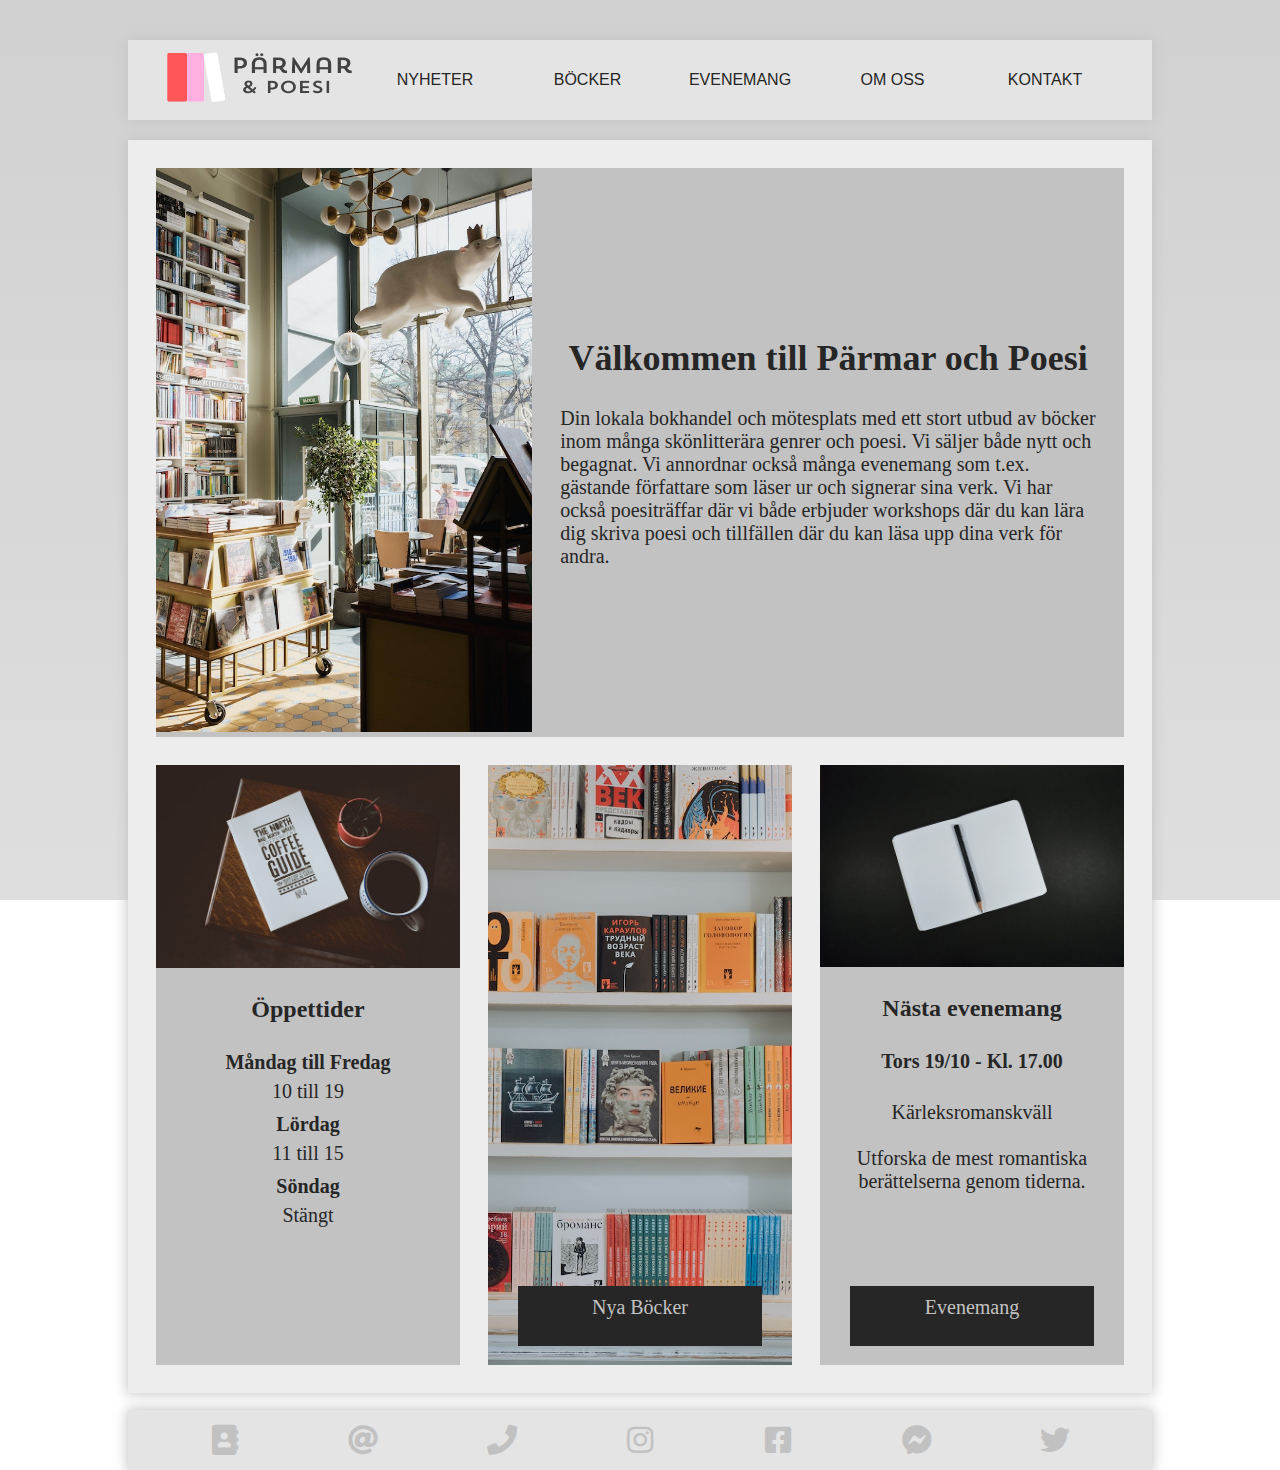
<file: index.html>
<!DOCTYPE html>
<html lang="sv">
<head>
	<meta charset="UTF-8">
	<meta name="viewport" content="width=device-width, initial-scale=1.0">

<!--Sidans titel------------------>
	<title>Pärmar och Poesi - Din bokhandel för skönlitteratur och poesi.</title>


<!--Meta information till sökmotorer--------------------->
<!------Beskrivning av sidan-------->
	<meta name="description" content="Pärmar och Poesi. Bokhandel specialiserad på skönlitteratur och poesi. Vi säljer både nya och begagnade böcker. Vi erbjuder också skrivarworkshops, skrivarkursers poesiworkshops, poesikurser och poesiläsning">


<!--Meta----Nyckelord---------------------->
	<meta name="keywords" content="bokhandel, bokaffär, bok, böcker, nya, begagnade, skönlitteratur, poesi, skrivarkurs, skrivarworkshop, poesikurs, poesiworkshop, evenemang, författare">

<!--Meta----Verifiering av sidans ägare-->
	<meta name="google-site-verification" content="verifieringssträng">


<!-- favicon --------------------------->
	<link rel="apple-touch-icon" sizes="180x180" href="favicon-pop/apple-touch-icon.png">
	<link rel="icon" type="image/png" sizes="32x32" href="favicon-pop/favicon-32x32.png">
	<link rel="icon" type="image/png" sizes="16x16" href="faviconpop/favicon-16x16.png">
	<link rel="manifest" href="favicon-pop/site.webmanifest">

<!--Länk till stylesheet för sidans layout och styling-->
	<link rel="stylesheet" type="text/css" href="style-sta/style.css">

	<!--Länk till stylesheet för Font Awesome ikoner-->
	<link rel="stylesheet" href="https://cdnjs.cloudflare.com/ajax/libs/font-awesome/5.15.2/css/all.min.css" />



<!--Structured data - json - information som t.ex. adress, telefontider, öppettider mm -->
<script type="application/ld+json">
{
	"@context": "http://schema.org/",
	"@type": "LocalBusiness",
	"name": "Pärmar och poesi",
	"image": "",
	"priceRange": "$10",
	"telephone": "08123456",
	"url": "http://parmarochpoesi.se",
	"address": {
		"@type": "PostalAddress",
		"streetAddress": "Bokhandlargatan 1",
		"addressLocality": "Stockholm",
		"addressRegion": "",
		"postalCode": "763 21",
		"addressCountry": "Sweden"
	},
	"openingHoursSpecification": [
		{
			"@type": "OpeningHoursSpecification",
			"dayOfWeek": ["Monday"],
			"opens": "10:00",
			"closes": "19:00"
		},
		{
			"@type": "OpeningHoursSpecification",
			"dayOfWeek": ["Tuesday"],
			"opens": "10:00",
			"closes": "19:00"
		},
		{
			"@type": "OpeningHoursSpecification",
			"dayOfWeek": ["Wednesday"],
			"opens": "10:00",
			"closes": "19:00"
		},
		{
			"@type": "OpeningHoursSpecification",
			"dayOfWeek": ["Thursday"],
			"opens": "10:00",
			"closes": "19:00"
		},
		{
			"@type": "OpeningHoursSpecification",
			"dayOfWeek": ["Friday"],
			"opens": "10:00",
			"closes": "19:00"
		},
		{
			"@type": "OpeningHoursSpecification",
			"dayOfWeek": ["Saturday"],
			"opens": "11:00",
			"closes": "15:00"
		}
	]
}
</script>
</head>

<body>

	<!--Header med innehållande meny---------->
	<header>
		<nav>
			<!--Logotyp och länk till förstasidan-->
			<a href="index.html" name="Förstasidan">
				<img src="img/pop-logo3.png" width="200" height="75" alt="Pärmar och poesis logotyp">
			</a>

			<!--Knapp för att visa menyn i mobilläge-->
			<button onclick="toggleClass()" class="menu-button" type="button" id="menuButton" name="Meny">
				<i class="fas fa-bars menu-icon"></i>
			</button>

			<!--Menyalternativ i desktopläge / Dropdownmeny för mobilläge------->

			<menu id="menuDropdown">
				<li><a href="nyheter.html" name="Nyheter">NYHETER</a></li>
				<li><a href="bocker.html" name="Böcker">BÖCKER</a></li>
				<li><a href="evenemang.html" name="Evenemang">EVENEMANG</a></li>
				<li><a href="om-oss.html" name="Om">OM OSS</a></li>
				<li><a href="kontakt.html" name="Kontakt">KONTAKT</a></li>
			</menu>

		</nav>
	</header>

	<main>

		<!--Container för sidans huvudinnehåll----------------->

		<article class="article-welcome" itemscope="https://schema.org/LocalBusiness">

			<!--Första bilden. Växlar mellan bilder beroende på skärmbrädd-->
			<picture itemprop="image">

				<!--Visas i brett skärmläge-->
				<!-- tagit bort alt tag från source -->
				<source srcset="img/pexels-ksenia-chernaya-3952076.jpg" media="(min-width: 769px)"/>

				<!--Visas i mobilläge-->
				<!-- procent i img width har ändrats till width: 100% i css -->
				<img class="imgfix" src="img/pexels-ksenia-chernaya-3952071.jpg" width="100" alt="Bild av bokhandeln" />
			</picture>



			<!--Container för innehåll-------------->
			<!-- ändrat span till en div och ändrad css-->

			<div class="span-div" itemprop="description">

				<h1>Välkommen till Pärmar och Poesi</h1>

				<p>
					Din lokala bokhandel och mötesplats med ett stort utbud av böcker inom många skönlitterära genrer och poesi. Vi säljer både nytt och begagnat. Vi annordnar också många evenemang som t.ex. gästande författare som läser ur och signerar sina verk. Vi har också poesiträffar där vi både erbjuder workshops där du kan lära dig skriva poesi och tillfällen där du kan läsa upp dina verk för andra.
				</p>

			</div>


			</article>



			<!--Öppettider--------------------------->

			<article class="article-2">
				<!-- procent i img width har ändrats till width: 100% i css -->
				<img class="imgfix" src="img/pexels-lisa-fotios-1516983.jpg" alt="Bok och kaffekopp" width="100">

							<h3>Öppettider</h3>

							<!--Beskrivande lista, semantiska fördelar gentemot en vanlig lista-->
							<dl>
								<dt>Måndag till Fredag</dt><dd>10 till 19</dd>
								<dt>Lördag</dt><dd>11 till 15</dd>
								<dt>Söndag</dt><dd>Stängt</dd>
							</dl>

			</article>


<!--Böcker--------------------------------->

<article class="article-2" itemscope itemtype="https://schema.org/Book">

	<a href="bocker.html" name="Böcker">Nya Böcker</a>
</article>

<!--Nästa evenemang------------------------->

	<!--Microdata med information om -->
	<article class="article-2" itemscope itemtype="https://schema.com/Event">
		<!-- procent i img width har ändrats till width: 100% i css -->
		<img class="imgfix" src="img/pexels-miguel.jpg" width="100" alt="Skrivbok">

		<h3>Nästa evenemang</h3>

			<!--Datum och tid------------>
			<b><time itemprop="startDate" datetime="2023-11-15T19.00">Tors 19/10 - Kl. 17.00</time></b>
		<p itemprop="description">
			Kärleksromanskväll<br><br>

			Utforska de mest romantiska berättelserna genom tiderna.
		</p>

		<a itemprop="url" href="evenemang.html" name="Evenemang">Evenemang</a>

	</article>


	</main>

<!--Footer----------------------------------->

	<footer>
			<!--Länkar till sociala medier som öppnas i en ny flik/fönster, länk för att öppna ett nytt epostmeddelande, länk för att ringa på mobiltelefon-->
			<a href="kontakt.html" target="_blank" name="Kontakt"><i class="fas fa-address-book"></i></a>
			<a href="mailto:info@parmarochpoesi.se" target="_blank" name="info@parmarochpoesi.se"><i class="fas fa-at"></i></a>
			<a href="tel:08123456" target="_blank" name="Telefonnummer:08123456"><i class="fas fa-phone"></i></a>
			<a href="http://instagram.com/parmarochpoesi" target="_blank" name="Instagram"><i class="fab fa-instagram"></i></a>
			<a href="http://m.facebook.com/parmar.och.poesi" target="_blank" name="Facebook"><i class="fab fa-facebook-square"></i></a>
			<a href="http://m.me/parmar.och.poesi" target="_blank" name="Messenger"><i class="fab fa-facebook-messenger"></i></a>
			<a href="http://x.com/ParmarOchPoesi" target="_blank" name="Twitter"><i class="fab fa-twitter"></i></a>
	</footer>


<!--Javascript för att öppna menyn i mobilläge-->
	<script>
		var menuButton = document.querySelector("#menuButton");
		var menuDropdown = document.querySelector("#menuDropdown");

				menuButton.addEventListener("click", function () {
					menuDropdown.classList.toggle("open");
					});

	</script>
</body>
</html>
</file>
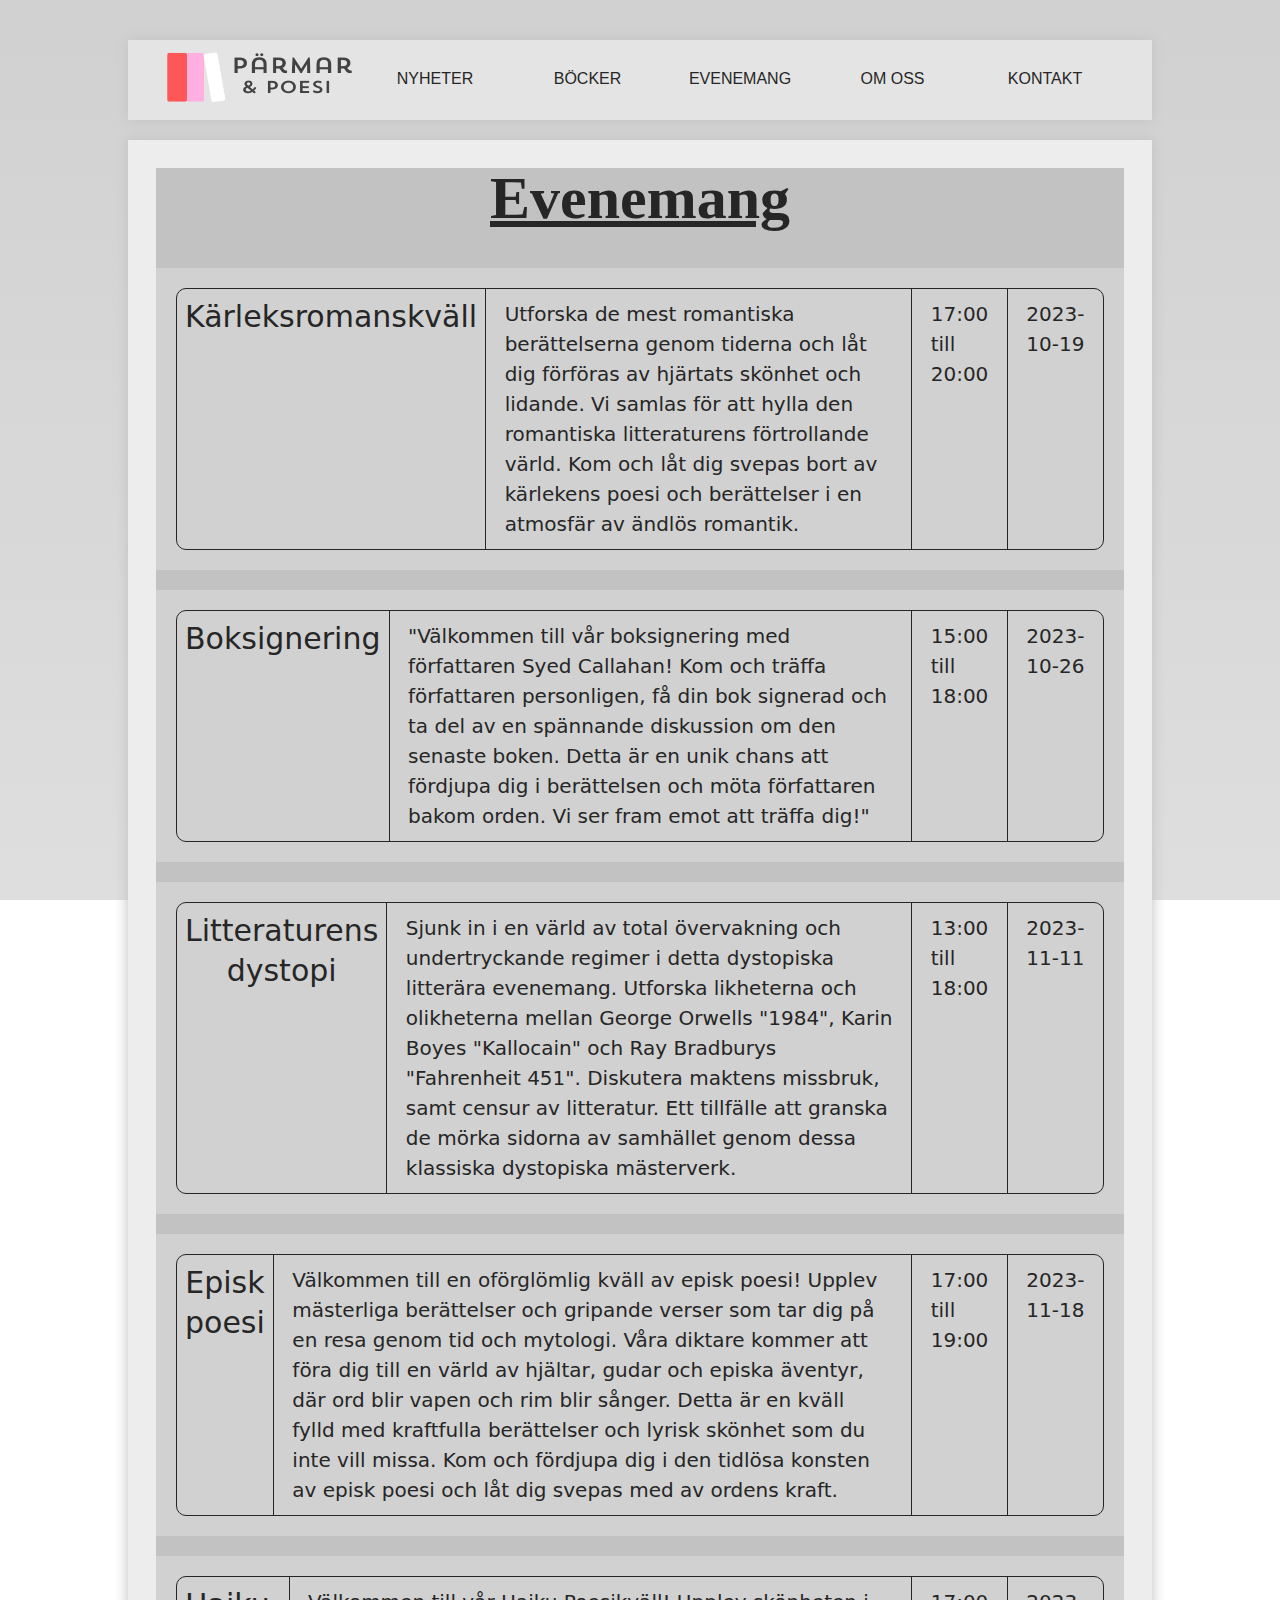
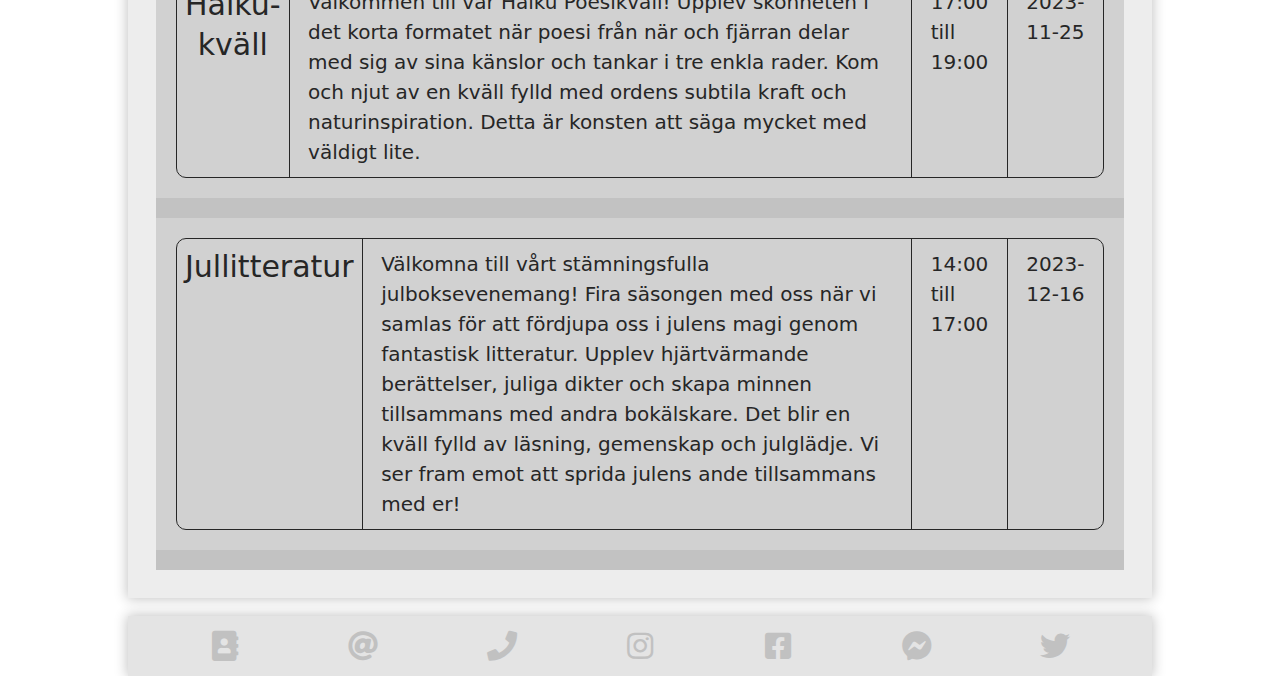
<file: evenemang.html>
<!DOCTYPE html>
<html lang="sv">
<head>
    <meta charset="UTF-8">
    <meta name="viewport" content="width=device-width, initial-scale=1.0">
    <title>Evenemang - Pärmar och Poesi</title>
    <!-- seo tag -->
    <meta name="description" content="Kommande evenemang på Pärmar och Poesi"/>

    <!--css-->
    <!-- <link href="css/style.css" rel="stylesheet"> -->
    <link href="css/tailwind.css" rel="stylesheet">
    <link href="css/sass.css" rel="stylesheet">

    <link rel="stylesheet" type="text/css" href="style-sta/style.css">
	<link rel="stylesheet" href="https://cdnjs.cloudflare.com/ajax/libs/font-awesome/5.15.2/css/all.min.css" />

    <!-- favicon -->
    <link rel="apple-touch-icon" sizes="180x180" href="favicon-pop/apple-touch-icon.png">
    <link rel="icon" type="image/png" sizes="32x32" href="favicon-pop/favicon-32x32.png">
    <link rel="icon" type="image/png" sizes="16x16" href="favicon-pop/favicon-16x16.png">
    <link rel="manifest" href="favicon-pop/site.webmanifest">

</head>
<body>

    <header class="leading-4">
		<nav>

			<!--Logotyp och länk till förstasidan-->
			<a href="index.html" name="Förstasidan">
				<img class="logoimage" src="img/pop-logo3.png" width="200" height="75" alt="Pärmar och poesis logotyp">
			</a>

			<!--Knapp för att visa menyn-->
			<button onclick="toggleClass()" class="menu-button" type="button" id="menuButton" name="Meny">
				<i class="fas fa-bars menu-icon"></i>
			</button>

			<!--Dropdownmeny för mobil-->
				<menu id="menuDropdown">
					<li><a href="nyheter.html" name="Nyheter">NYHETER</a></li>
					<li><a href="#" name="Böcker">BÖCKER</a></li>
					<li><a href="evenemang.html" name="Evenemang">EVENEMANG</a></li>
					<li><a href="om-oss.html" name="Om">OM OSS</a></li>
					<li><a href="kontakt.html" name="Kontakt">KONTAKT</a></li>
				</menu>

		</nav>
	</header>

<!-- main page content div -->
<main class="evenemang-main">
        <!-- content -->
        <section class="main-section">
    <h1 class="text-5xl font-bold underline text-center mb-8">
        Evenemang
    </h1>

    <!-- event main div -->
    <section class="evenemang-list-center">
        <!-- event -->
        <div class="ev-border">
        <article class="evenemang-list">
            <h2 class="ev-list-item ev-h2-list-item text-2xl text-center">Kärleksromanskväll</h2>
            <p class="ev-list-item align-middle pt-0 md:p-2">Utforska de mest romantiska berättelserna genom tiderna och låt dig förföras av hjärtats skönhet och lidande. Vi samlas för att hylla den romantiska litteraturens förtrollande värld. Kom och låt dig svepas bort av kärlekens poesi och berättelser i en atmosfär av ändlös romantik.</p>
            <p class="ev-list-item pt-0 md:p-2">17:00 till 20:00</p>
            <p class="ev-last-list-item pt-0 md:p-2">2023-10-19</p>
        </article>
        </div>
        <!-- event -->
        <div class="ev-border">
        <article class="evenemang-list">
            <h2 class="ev-list-item ev-h2-list-item text-2xl text-center">Boksignering</h2>
            <p class="ev-list-item pt-0 md:p-2">"Välkommen till vår boksignering med författaren Syed Callahan! Kom och träffa författaren personligen, få din bok signerad och ta del av en spännande diskussion om den senaste boken. Detta är en unik chans att fördjupa dig i berättelsen och möta författaren bakom orden. Vi ser fram emot att träffa dig!"</p>
            <p class="ev-list-item pt-0 md:p-2">15:00 till 18:00</p>
            <p class="ev-last-list-item pt-0 md:p-2">2023-10-26</p>
        </article>
        </div>

        <div class="ev-border">
        <!-- event -->
        <article class="evenemang-list">
            <h2 class="ev-list-item ev-h2-list-item text-2xl text-center">Litteraturens dystopi</h2>
            <p class="ev-list-item pt-0 md:p-2">Sjunk in i en värld av total övervakning och undertryckande regimer i detta dystopiska litterära evenemang. Utforska likheterna och olikheterna mellan George Orwells "1984", Karin Boyes "Kallocain" och Ray Bradburys "Fahrenheit 451". Diskutera maktens missbruk, samt censur av litteratur. Ett tillfälle att granska de mörka sidorna av samhället genom dessa klassiska dystopiska mästerverk.</p>
            <p class="ev-list-item pt-0 md:p-2">13:00 till 18:00</p>
            <p class="ev-last-list-item pt-0 md:p-2">2023-11-11</p>
        </article>
        </div>

        <div class="ev-border">
        <!-- event -->
        <article class="evenemang-list">
            <h2 class="ev-list-item ev-h2-list-item text-2xl text-center">Episk poesi</h2>
            <p class="ev-list-item pt-0 md:p-2">Välkommen till en oförglömlig kväll av episk poesi! Upplev mästerliga berättelser och gripande verser som tar dig på en resa genom tid och mytologi. Våra diktare kommer att föra dig till en värld av hjältar, gudar och episka äventyr, där ord blir vapen och rim blir sånger. Detta är en kväll fylld med kraftfulla berättelser och lyrisk skönhet som du inte vill missa. Kom och fördjupa dig i den tidlösa konsten av episk poesi och låt dig svepas med av ordens kraft.</p>
            <p class="ev-list-item pt-0 md:p-2">17:00 till 19:00</p>
            <p class="ev-last-list-item pt-0 md:p-2">2023-11-18</p>
        </article>
        </div>

        <div class="ev-border">
        <!-- event -->
        <article class="evenemang-list">
            <h2 class="ev-list-item ev-h2-list-item text-2xl text-center">Haiku-kväll</h2>
            <p class="ev-list-item pt-0 md:p-2">Välkommen till vår Haiku Poesikväll! Upplev skönheten i det korta formatet när poesi från när och fjärran delar med sig av sina känslor och tankar i tre enkla rader. Kom och njut av en kväll fylld med ordens subtila kraft och naturinspiration. Detta är konsten att säga mycket med väldigt lite.</p>
            <p class="ev-list-item pt-0 md:p-2">17:00 till 19:00</p>
            <p class="ev-last-list-item pt-0 md:p-2">2023-11-25</p>
        </article>
        </div>

        <div class="ev-border">
        <!-- event -->
        <article class="evenemang-list">
            <h2 class="ev-list-item ev-h2-list-item text-2xl text-center">Jullitteratur</h2>
            <p class="ev-list-item pt-0 md:p-2">Välkomna till vårt stämningsfulla julboksevenemang! Fira säsongen med oss när vi samlas för att fördjupa oss i julens magi genom fantastisk litteratur. Upplev hjärtvärmande berättelser, juliga dikter och skapa minnen tillsammans med andra bokälskare. Det blir en kväll fylld av läsning, gemenskap och julglädje. Vi ser fram emot att sprida julens ande tillsammans med er!</p>
            <p class="ev-list-item pt-0 md:p-2">14:00 till 17:00</p>
            <p class="ev-last-list-item pt-0 md:p-2">2023-12-16</p>
        </article>
        </div>

    </section>



        </section>


</main>

<!--Footer----------------------------------->

<footer>
    <!--Länkar till sociala medier som öppnas i en ny flik/fönster, länk för att öppna ett nytt epostmeddelande, länk för att ringa på mobiltelefon-->
    <a href="kontakt.html" target="_blank" name="Kontakt"><i class="fas fa-address-book"></i></a>
    <a href="mailto:info@parmarochpoesi.se" target="_blank" name="info@parmarochpoesi.se"><i class="fas fa-at"></i></a>
    <a href="tel:08123456" target="_blank" name="Telefonnummer:08123456"><i class="fas fa-phone"></i></a>
    <a href="http://instagram.com/parmarochpoesi" target="_blank" name="Instagram"><i class="fab fa-instagram"></i></a>
    <a href="http://m.facebook.com/parmar.och.poesi" target="_blank" name="Facebook"><i class="fab fa-facebook-square"></i></a>
    <a href="http://m.me/parmar.och.poesi" target="_blank" name="Messenger"><i class="fab fa-facebook-messenger"></i></a>
    <a href="http://x.com/ParmarOchPoesi" target="_blank" name="Twitter"><i class="fab fa-twitter"></i></a>
</footer>


<!--Javascript för att öppna menyn i mobilläge-->
<script>
var menuButton = document.querySelector("#menuButton");
var menuDropdown = document.querySelector("#menuDropdown");

        menuButton.addEventListener("click", function () {
            menuDropdown.classList.toggle("open");
            });

</script>


</body>
</html>
</file>
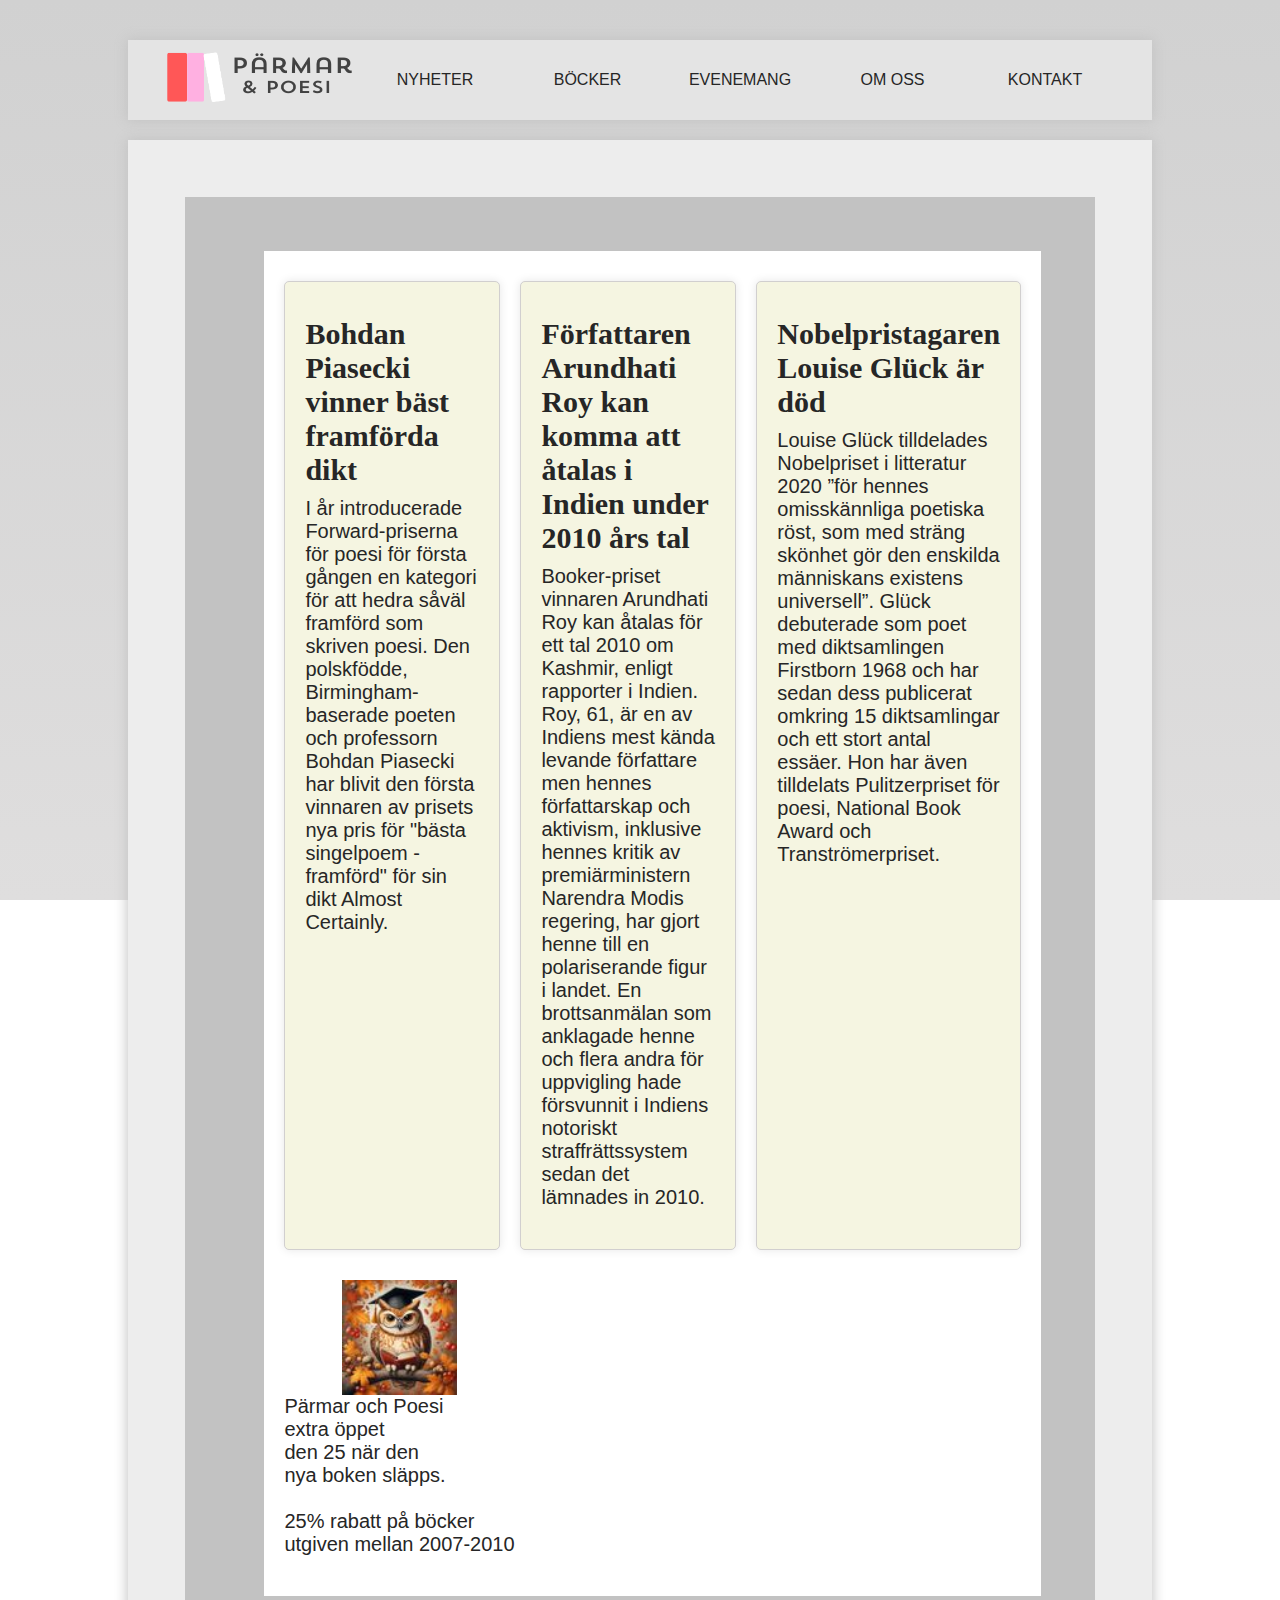
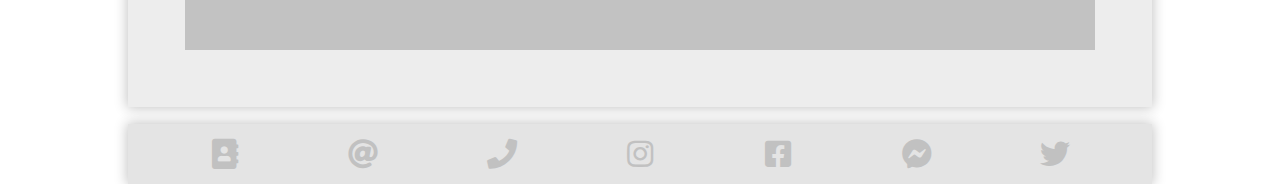
<file: nyheter.html>
<!DOCTYPE html>
<html lang="sv">

<head>
    <meta charset="UTF-8">
    <meta name="viewport" content="width=device-width, initial-scale=1.0">
    <title>Nyheter - Pärmar och Poesi</title>
    <!-- meta seo tag tillagd -->
    <meta name="description" content="Nyheter om Pärmar och Poesi bokhandel">
    <!-- favicon -->
    <link rel="apple-touch-icon" sizes="180x180" href="favicon-pop/apple-touch-icon.png">
    <link rel="icon" type="image/png" sizes="32x32" href="favicon-pop/favicon-32x32.png">
    <link rel="icon" type="image/png" sizes="16x16" href="faviconpop/favicon-16x16.png">
    <link rel="manifest" href="favicon-pop/site.webmanifest">

    <link rel="stylesheet" type="text/css" href="style-sta/style.css">
    <link rel="stylesheet" type="text/css" href="style-oli/style.css">
    <link rel="stylesheet" href="https://cdnjs.cloudflare.com/ajax/libs/font-awesome/5.15.2/css/all.min.css" />
</head>

<body>

    <header>
		<nav>

			<!--Logotyp och länk till förstasidan-->
			<a href="index.html" name="Förstasidan">
				<img src="img/pop-logo3.png" width="200" height="75" alt="Pärmar och poesis logotyp">
			</a>

			<!--Knapp för att visa menyn-->
			<button onclick="toggleClass()" class="menu-button" type="button" id="menuButton" name="Meny">
				<i class="fas fa-bars menu-icon"></i>
			</button>

			<!--Dropdownmeny för mobil-->
				<menu id="menuDropdown">
					<li><a href="nyheter.html" name="Nyheter">NYHETER</a></li>
					<li><a href="#" name="Böcker">BÖCKER</a></li>
					<li><a href="evenemang.html" name="Evenemang">EVENEMANG</a></li>
					<li><a href="om-oss.html" name="Om">OM OSS</a></li>
					<li><a href="kontakt.html" name="Kontakt">KONTAKT</a></li>
				</menu>

		</nav>
	</header>



    <main>
        <section class="section-valkommen">


            <article>
                <!-- <meta name="description" content="Det senaste nytt om böcker och poesi"> -->

                <section class="section-news">
                    <!-- ingen slut tag fanns-->
                    <div class="news-container">
                        <div class="news-article">
                            <h1>Bohdan Piasecki vinner bäst framförda dikt</h1>
                            <p>I år introducerade Forward-priserna för poesi för första gången en kategori för att hedra såväl framförd som skriven poesi. Den polskfödde, Birmingham-baserade poeten och professorn Bohdan Piasecki har blivit den första vinnaren av prisets nya pris för "bästa singelpoem - framförd" för sin dikt Almost Certainly.</p>
                        </div>

                        <div class="news-article">
                            <h1>Författaren Arundhati Roy kan komma att åtalas i Indien under 2010 års tal</h1>
                            <p>Booker-priset vinnaren Arundhati Roy kan åtalas för ett tal 2010 om Kashmir, enligt rapporter i Indien.

                                Roy, 61, är en av Indiens mest kända levande författare men hennes författarskap och aktivism, inklusive hennes kritik av premiärministern Narendra Modis regering, har gjort henne till en polariserande figur i landet.

                                En brottsanmälan som anklagade henne och flera andra för uppvigling hade försvunnit i Indiens notoriskt straffrättssystem sedan det lämnades in 2010.</p>



                        </div>
                        <div class="news-article">
                            <h1>Nobelpristagaren Louise Glück är död</h1>
                            <p>Louise Glück tilldelades Nobelpriset i litteratur 2020 ”för hennes omisskännliga poetiska röst, som med sträng skönhet gör den enskilda människans existens universell”.

                                Glück debuterade som poet med diktsamlingen Firstborn 1968 och har sedan dess publicerat omkring 15 diktsamlingar och ett stort antal essäer. Hon har även tilldelats Pulitzerpriset för poesi, National Book Award och Tranströmerpriset.</p>




                    </div>
                    <div class="news-aside">
                        <!-- <meta name="description" content="Korta nyheter om Pärmar och Poesi bokhandel"> -->
                        <!-- ändraded till att använda css istället för center -->
                        <!--<center>--><img class="img-owl-center" src="img/owl.jpg" alt="Poesi och Ugglan böcker"><!--</center>-->
                        <p>
                           Pärmar och Poesi<br> extra öppet<br> den 25
                           när den <br>nya boken släpps.
                           <br><br>
                           25% rabatt på böcker<br> utgiven mellan 2007-2010
                        </p>
                    </div>
                </div>
                    <!-- slut taggar saknades -->
                </section>


            </article>
        </section>



    </main>

<!--Footer----------------------------------->

<footer>
    <!--Länkar till sociala medier som öppnas i en ny flik/fönster, länk för att öppna ett nytt epostmeddelande, länk för att ringa på mobiltelefon-->
    <a href="kontakt.html" target="_blank" name="Kontakt"><i class="fas fa-address-book"></i></a>
    <a href="mailto:info@parmarochpoesi.se" target="_blank" name="info@parmarochpoesi.se"><i class="fas fa-at"></i></a>
    <a href="tel:08123456" target="_blank" name="Telefonnummer:08123456"><i class="fas fa-phone"></i></a>
    <a href="http://instagram.com/parmarochpoesi" target="_blank" name="Instagram"><i class="fab fa-instagram"></i></a>
    <a href="http://m.facebook.com/parmar.och.poesi" target="_blank" name="Facebook"><i class="fab fa-facebook-square"></i></a>
    <a href="http://m.me/parmar.och.poesi" target="_blank" name="Messenger"><i class="fab fa-facebook-messenger"></i></a>
    <a href="http://x.com/ParmarOchPoesi" target="_blank" name="Twitter"><i class="fab fa-twitter"></i></a>
</footer>


<!--Javascript för att öppna menyn i mobilläge-->
<script>
var menuButton = document.querySelector("#menuButton");
var menuDropdown = document.querySelector("#menuDropdown");

        menuButton.addEventListener("click", function () {
            menuDropdown.classList.toggle("open");
            });

</script>


</body>

</html>
</file>
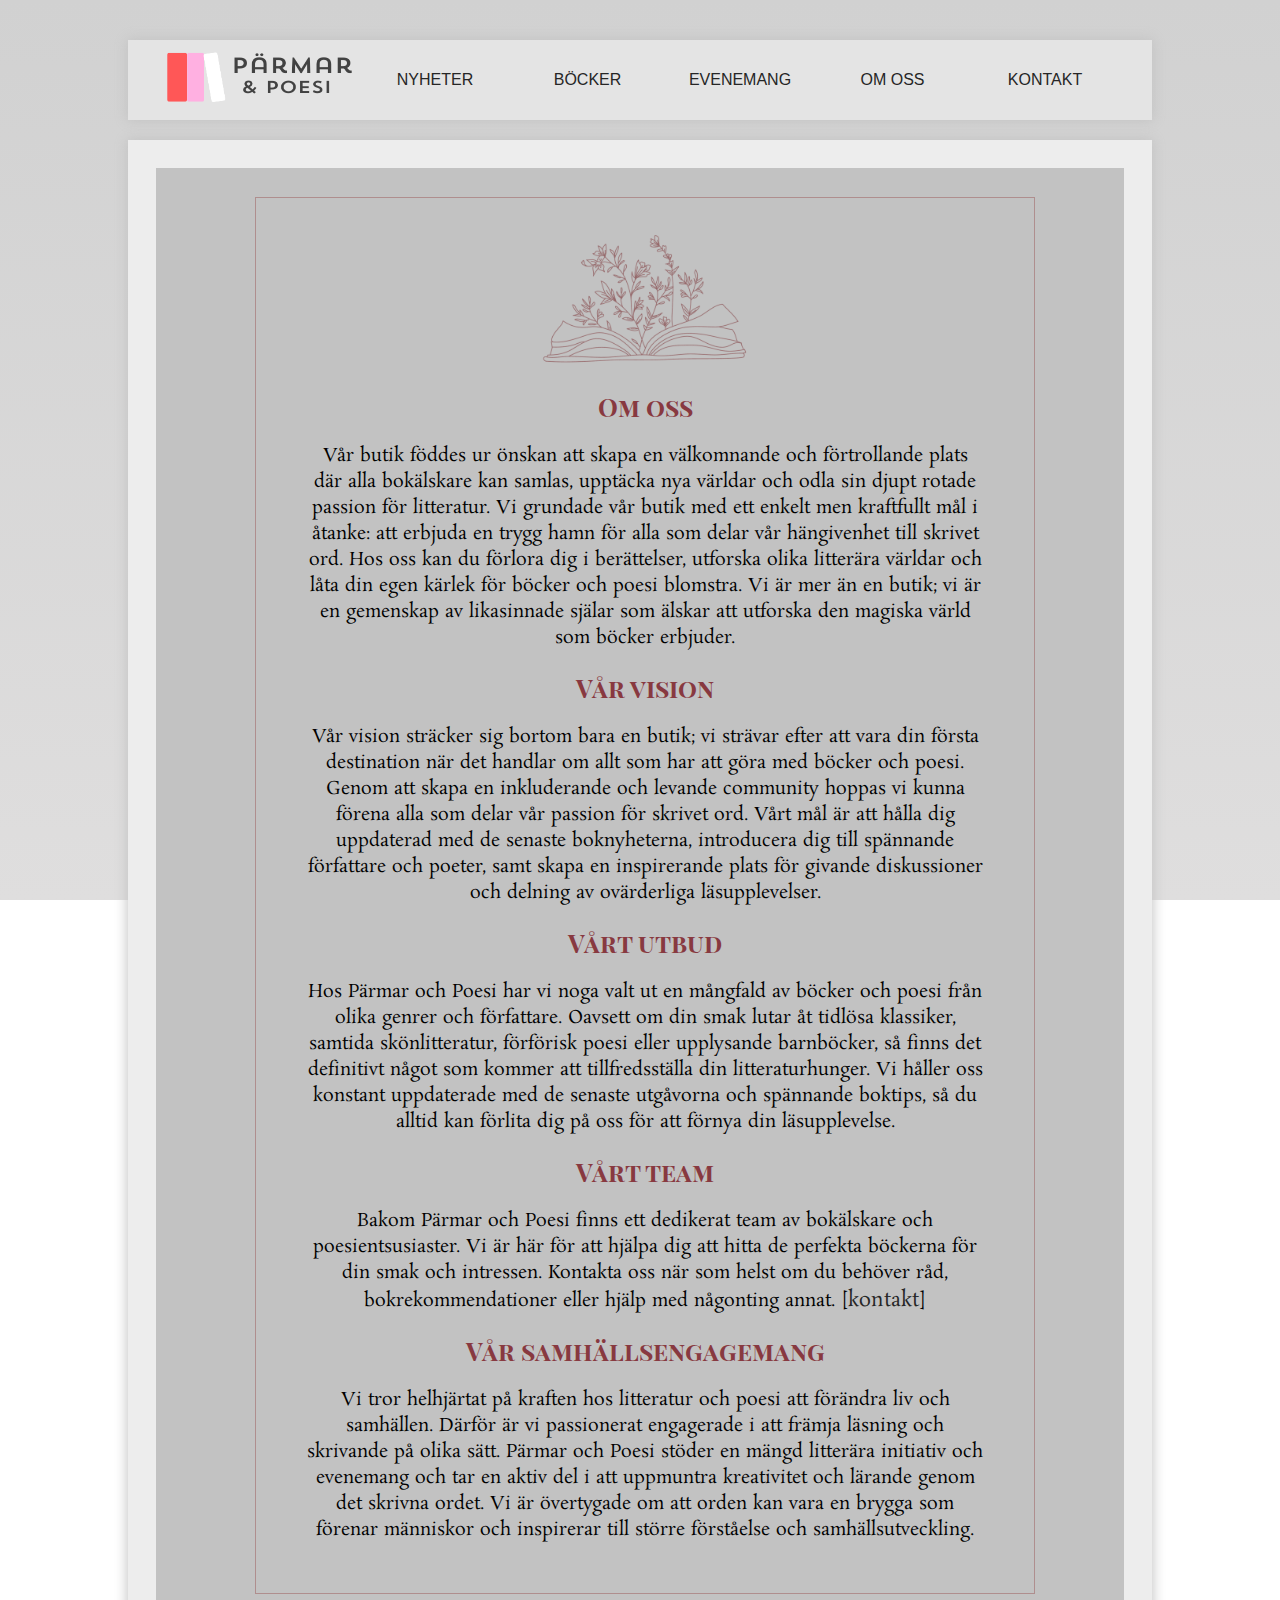
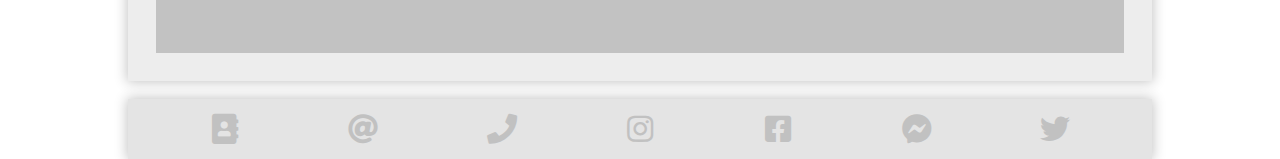
<file: om-oss.html>
<!DOCTYPE html>
<html lang="sv">
<head>
<meta charset="UTF-8">
<meta name="viewport" content="width=device-width, initial-scale=1.0">
<title>Om oss - Pärmar och Poesi</title>
<!-- meta tag tillagd -->
<meta name="description" content="Allt om oss här på Pärmar och Poesi"/>

<!-- favicon -->
<link rel="apple-touch-icon" sizes="180x180" href="favicon-pop/apple-touch-icon.png">
<link rel="icon" type="image/png" sizes="32x32" href="favicon-pop/favicon-32x32.png">
<link rel="icon" type="image/png" sizes="16x16" href="faviconpop/favicon-16x16.png">
<link rel="manifest" href="favicon-pop/site.webmanifest">

<link rel="stylesheet" type="text/css" href="style-sta/style.css">
<link rel="stylesheet" type="text/css" href="style-ash/style.css">

<link rel="stylesheet" href="https://cdnjs.cloudflare.com/ajax/libs/font-awesome/5.15.2/css/all.min.css" />
<link rel="preconnect" href="https://fonts.googleapis.com">
<link rel="preconnect" href="https://fonts.gstatic.com" crossorigin>
<link href="https://fonts.googleapis.com/css2?family=Playfair+Display+SC&display=swap" rel="stylesheet">
<link rel="preconnect" href="https://fonts.googleapis.com">
<link rel="preconnect" href="https://fonts.googleapis.com">
<link rel="preconnect" href="https://fonts.gstatic.com" crossorigin>
<link href="https://fonts.googleapis.com/css2?family=Cookie&family=Playfair+Display&family=Rosarivo&display=swap" rel="stylesheet">
<link rel="preconnect" href="https://fonts.gstatic.com" crossorigin>

</head>
<body>
	<header>
		<nav>

			<!--Logotyp och länk till förstasidan-->
			<a href="index.html" name="Förstasidan">
				<img src="img/pop-logo3.png" width="200" height="75" alt="Pärmar och poesis logotyp">
			</a>

			<!--Knapp för att visa menyn-->
			<button onclick="toggleClass()" class="menu-button" type="button" id="menuButton" name="Meny">
				<i class="fas fa-bars menu-icon"></i>
			</button>

			<!--Dropdownmeny för mobil-->
				<menu id="menuDropdown">
					<li><a href="nyheter.html" name="Nyheter">NYHETER</a></li>
					<li><a href="#" name="Böcker">BÖCKER</a></li>
					<li><a href="evenemang.html" name="Evenemang">EVENEMANG</a></li>
					<li><a href="om-oss.html" name="Om">OM OSS</a></li>
					<li><a href="kontakt.html" name="Kontakt">KONTAKT</a></li>
				</menu>

		</nav>
	</header>

    <main>
        <section>
            <article class="content-box">
				<img src="img/parlor.png" alt="Litenlogga" class="top-image">
                <h2 class="style1">Om oss</h2>
                <p class="style2">Vår butik föddes ur önskan att skapa en välkomnande och förtrollande plats där alla bokälskare kan samlas, upptäcka nya världar och odla sin djupt rotade passion för litteratur.

				Vi grundade vår butik med ett enkelt men kraftfullt mål i åtanke: att erbjuda en trygg hamn för alla som delar vår hängivenhet till skrivet ord. Hos oss kan du förlora dig i berättelser, utforska olika litterära världar och låta din egen kärlek för böcker och poesi blomstra. Vi är mer än en butik; vi är en gemenskap av likasinnade själar som älskar att utforska den magiska värld som böcker erbjuder.
				</p>

                <h2 class="style1">Vår vision</h2>
                <p class="style2">Vår vision sträcker sig bortom bara en butik; vi strävar efter att vara din första destination när det handlar om allt som har att göra med böcker och poesi. Genom att skapa en inkluderande och levande community hoppas vi kunna förena alla som delar vår passion för skrivet ord. Vårt mål är att hålla dig uppdaterad med de senaste boknyheterna, introducera dig till spännande författare och poeter, samt skapa en inspirerande plats för givande diskussioner och delning av ovärderliga läsupplevelser.</p>

				<h2 class="style1">Vårt utbud</h2>
                <p class="style2">Hos Pärmar och Poesi har vi noga valt ut en mångfald av böcker och poesi från olika genrer och författare. Oavsett om din smak lutar åt tidlösa klassiker, samtida skönlitteratur, förförisk poesi eller upplysande barnböcker, så finns det definitivt något som kommer att tillfredsställa din litteraturhunger. Vi håller oss konstant uppdaterade med de senaste utgåvorna och spännande boktips, så du alltid kan förlita dig på oss för att förnya din läsupplevelse.</p>

				<h2 class="style1">Vårt team</h2>
                <p class="style2">Bakom Pärmar och Poesi finns ett dedikerat team av bokälskare och poesientsusiaster. Vi är här för att hjälpa dig att hitta de perfekta böckerna för din smak och intressen. Kontakta oss när som helst om du behöver råd, bokrekommendationer eller hjälp med någonting annat. [<a href="kontakt.html">kontakt</a>]</p>

				<h2 class="style1">Vår samhällsengagemang</h2>
                <p class="style2">Vi tror helhjärtat på kraften hos litteratur och poesi att förändra liv och samhällen. Därför är vi passionerat engagerade i att främja läsning och skrivande på olika sätt. Pärmar och Poesi stöder en mängd litterära initiativ och evenemang och tar en aktiv del i att uppmuntra kreativitet och lärande genom det skrivna ordet. Vi är övertygade om att orden kan vara en brygga som förenar människor och inspirerar till större förståelse och samhällsutveckling.</p>

            </article>
        </section>
    </main>

	<!--Footer----------------------------------->

	<footer>
		<!--Länkar till sociala medier som öppnas i en ny flik/fönster, länk för att öppna ett nytt epostmeddelande, länk för att ringa på mobiltelefon-->
		<a href="kontakt.html" target="_blank" name="Kontakt"><i class="fas fa-address-book"></i></a>
		<a href="mailto:info@parmarochpoesi.se" target="_blank" name="info@parmarochpoesi.se"><i class="fas fa-at"></i></a>
		<a href="tel:08123456" target="_blank" name="Telefonnummer:08123456"><i class="fas fa-phone"></i></a>
		<a href="http://instagram.com/parmarochpoesi" target="_blank" name="Instagram"><i class="fab fa-instagram"></i></a>
		<a href="http://m.facebook.com/parmar.och.poesi" target="_blank" name="Facebook"><i class="fab fa-facebook-square"></i></a>
		<a href="http://m.me/parmar.och.poesi" target="_blank" name="Messenger"><i class="fab fa-facebook-messenger"></i></a>
		<a href="http://x.com/ParmarOchPoesi" target="_blank" name="Twitter"><i class="fab fa-twitter"></i></a>
</footer>


<!--Javascript för att öppna menyn i mobilläge-->
<script>
	var menuButton = document.querySelector("#menuButton");
	var menuDropdown = document.querySelector("#menuDropdown");

			menuButton.addEventListener("click", function () {
				menuDropdown.classList.toggle("open");
				});

</script>

</body>
</html>
</file>
<file: style-sta/style.css>
:root {
	--my-padding: calc(8px + 1.5625vw);
	--my-font: calc(15px + 0.390625vw);
	--t-color: #262626;
	--art-bg-color: #c2c2c2;
}

* {
	font-size: calc(15px + 0.390625vw);
	box-sizing: border-box;
	margin: 0;
	padding: 0;
}

body {
	font-size: calc(15px + 0,390625vw);
	width: 100%;
	height: 100%;
	background: linear-gradient(180deg, rgb(209, 209, 209), rgb(223, 222, 222)) fixed;
	color: #262626;
	display: flex;
	flex-direction: column;
	justify-content: space-between;
	align-items: center;
	overflow-x: hidden;
}

h1 {
	font-size: 1.8rem;
	font-family: Cambria, Cochin, Georgia, Times, 'Times New Roman', serif;
}

h2 {
	font-size: 1.5rem;
}

h3 {
	font-size: 1.2rem;
}
p {
	font-size: 1rem;
}


a {
	text-decoration: none;
	color: #262626;
}
a:link {
	text-decoration: none;
	color: #262626;
}
a:visited {
	text-decoration: none;
	color: #262626;
}
a:focus {
	outline: 2px solid #9999FF;
	color: #262626;
}
a:hover {
	text-decoration: none;
	color: #262626;
}
a:active {
	text-decoration: none;
	color: #262626;
}


header {
	background-color: rgb(228, 228, 228);
	font-family: sans-serif;
	box-shadow: 0 0 12px 1px #c3c3c3;
	padding: 0;
}

nav {
	background-color: rgb(228, 228, 228);
	width: 100%;
	height: 100%;
	display: flex;
	justify-content: space-between;
	align-items: center;
}

menu {
	list-style: none;
}

.menu-button {
	border: 0;
	cursor: pointer;
}

.menu-button:hover {
	background-color: rgb(228, 228, 228);
}

.menu-icon {
	color: #262626;
	border: 0;
	font-size: 3rem;
}

.open {
	display: flex;
}

main {
	display: flex;
	justify-content: space-around;
	align-items: center;
	background-color: rgb(237, 237, 237);
	box-shadow: 0 0 12px 1px #c3c3c3;
	gap: var(--my-padding);
	padding: var(--my-padding);
}

.article-welcome {
	font-family: Verdana;
	background-color: #c2c2c2;
}
.article-2 {
	background-color: #c2c2c2;;
	font-family: Verdana;
	align-items: center;
	text-align: center;
}

.article-2 dl {
	width: 100%;
	height: 100%;
	font-size: 0.8rem;
}

.article-2 dt {
	font-weight: 600;
	padding-bottom: 0.3rem;
}

.article-2 dd {
	padding-bottom: 0.5rem;
}

.article-2:nth-child(3) {
	background: #c2c2c2 center/cover url('../img/pexels-cottonbro-studio-4865718.jpg') no-repeat;
	min-height: 30rem;
}

.article-2 a {
	color: #c2c2c2;
	background-color: #262626;
	font-size: 1rem;
	width: 80%;
	height: 10%;
	padding: 0.5rem;
	margin: auto 10% 6% 10%;
	text-align: center;
}

.article-2 a:hover {
	background-color: #c2c2c2;
	color: #262626;
	border: 2px solid #262626;
}


footer {
	background-color: rgb(228, 228, 228);
	height: 3rem;
	min-height: 3rem;
	justify-self: flex-end;
	font-family: sans-serif;
	font-size: 0.75rem;
	box-shadow: 0 0 12px 1px #c3c3c3;
	padding: 0 var(--my-padding);
	display: flex;
	flex-direction: row;
	justify-content: space-between;
	align-items: center;

}

footer i {
	color: #c1c1c1;
	font-size: 1.5rem;
	transition: transform 0.4s;
}

footer a {
	display: flex;
	flex-direction: column;
	align-items: center;
	width: 12rem;
	text-decoration: none;
}

footer a:hover> i {
	transform: scale(140%);
	color: #787878;
}



/* --------------Mobil----------*/
@media (max-width: 768px){
	header {
		width: 100%;
		min-width: 200px;
		min-height: 80px;
		max-height: 100px;
	}

	nav {
		padding: var(--my-padding);
		position: relative;
	}
	menu {
		display: none;
		position: absolute;
		top: 100%;
		left: 0%;
		list-style: none;
		width: 100%;
		height: 100%;
		flex-direction: column;
		justify-content: stretch;
	}

	menu li {
		flex-grow: 1;
		display: inline-block;
		font-size: 3rem;
		border-bottom: 2px solid rgb(179, 178, 178);
		background-color: rgb(228, 228, 228);
	}
	menu li:nth-child(1) {
		border-top: 2px solid rgb(179, 178, 178);
	}

	menu li a {
		font-size: 3rem;
		display: block;
		width: 100%;
		height: 100%;
		padding: 10%;
	}


	menu li:active {
		background-color: #262626;
		color: rgb(179, 179, 179);
	}

	.menu-button {
		display: inline;
	}

main {
	width: 100%;
	flex-direction: column;
	justify-content: space-between;
	gap: 2rem;
	margin-top: 1rem;
}
.article-welcome {
	width: 100%;
	display: flex;
	flex-direction: column;
	justify-content: space-between;
	padding: var(--my-padding);
	gap: 1rem;
}

.article-welcome picture {
	width: 100%;
}
.article-welcome span {
	display: flex;
	flex-direction: column;
	gap: 1rem;
	width: 100%;
	height: 50%;
	font-family: Helvetica;
}

/* span div fix */
.article-welcome .span-div {
	display: flex;
	flex-direction: column;
	gap: 1rem;
	width: 100%;
	height: 50%;
	font-family: Helvetica;
}

.article-2 {
	width: 100%;
	display: flex;
	flex-direction: column;
	gap: 2rem;
	font-family: Verdana;
	padding: var(--my-padding);
	align-items: center;
}

.article-2 a {
	color: #c2c2c2;
	background-color: #262626;
	font-family: Verdana;
	font-size: 1rem;
	width: 80%;
	height: 10%;
	padding: 0.5rem;
	margin: auto 10% 6% 10%;
}

.article-2 a:hover {
	background-color: #c2c2c2;
	color: #262626;
	border: 2px solid #262626;
}


footer {
	margin-top: 1rem;
	width: 100%;
	}
}


/* ---------Desktop--------*/
@media (min-width: 769px){
	body {
		padding: 2rem 0 0 0;
	}

	header {
		width: 80%;
		min-width: 650px;
		min-height: 80px;
		max-height: 16rem;
		margin-bottom: 0.5rem;
	}

	nav {
		min-width: 650px;
		padding: 0 3% 0 3%;
		width: 100%;
		height: 100%;
		display: flex;
		flex-direction: row;
	}

	nav img {
		flex-grow: 1;
	}

	menu {
		flex-direction: row;
		flex-grow: 5;
		width: 100%;
		height: 100%;
		display: flex;
		flex-direction: row;
		justify-content: space-around;
		align-items: center;
	}

	menu li {
		width: 100%;
		display: flex;
		justify-content: center;
		align-items: center;
	}

	menu li a {
		font-size: 0.8rem;
		transition: 0.2s ease-in-out;
	}

	menu li a:hover {
		font-size: 0.9rem;
	}

	.menu-button {
		display: none;
	}

	main {
		flex-direction: row;
		flex-wrap: wrap;
		align-items: stretch;
		margin: 0.5rem 0 0.5rem;
		width: 80%;
		min-width: 650px;
	}

	.article-welcome {
		width: 100%;
		display: flex;
		flex-direction: row;
		flex-grow: 3;
		background-color: #c2c2c2;
	}

	.article-welcome picture {
		flex-grow: 1;
		width: 110rem;
		aspect-ratio: 2 / 3;
	}
	.article-welcome .span {
		flex-grow: 2;
		display: flex;
		flex-direction: column;
		justify-content: center;
		padding: var(--my-padding);
		gap: var(--my-padding);
	}

	/* span div fix */
	.article-welcome .span-div {
		flex-grow: 2;
		display: flex;
		flex-direction: column;
		justify-content: center;
		padding: var(--my-padding);
		gap: var(--my-padding);
	}

	.article-welcome h1 {
		text-align: center;
	}

	.article-2 {
		flex: 1 1;
		min-height: 30rem;

		display: flex;
		flex-direction: column;
		align-content: center;
		text-align: center;
		background-color: #c2c2c2;
		gap: var(--my-padding);
	}

footer {
	margin: 0.5em 0 auto 0;
	width: 80%;
	min-width: 650px;
	}

}


/* Fixes */
.imgfix {
	width: 100%;
}
</file>
<file: css/style.css>
@charset "UTF-8";



.placeholder-height {
    height: 2000px;
}


body {
    width: 100vw;
}

/* main */
main {
    margin-top: 7rem;
    padding: 1rem;
}

.row-css {
/*width: 100vw;*/
}

.row-css::after {
    content: "";
    clear: both;
    display: table;
}

[class*="col-"] {
    float: left;
    /* padding: 15px; */
}

  /* For mobile phones: */
[class*="col-"] {
    width: 100vw;
    padding: 1rem;
}

@media only screen and (min-width: 700px) {
    /* For desktop: */
    .col-1 {width: 8.33%;}
    .col-2 {width: 16.66%;}
    .col-3 {width: 25%;}
    .col-4 {width: 33.33%;}
    .col-5 {width: 41.66%;}
    .col-6 {width: 50%;}
    .col-7 {width: 58.33%;}
    .col-8 {width: 66.66%;}
    .col-9 {width: 75%;}
    .col-10 {width: 83.33%;}
    .col-11 {width: 91.66%;}
    .col-12 {width: 100%;}
}


/* header nav meny *//*
a.nav, a.logo {
    color: #f2f2f2;
    }
.header ul li a{
    color: #f2f2f2;
}
.header {
    background-color: #333;
    box-shadow: 1px 1px 4px 0 rgba(0,0,0,.1);
    position: fixed;
    width: 100%;
    z-index: 10000;
    height: 4rem;
    margin-bottom: 4rem;
    top: 0;
}
.logoimg {
    width: 4rem;
    padding: 0;
    position: relative;
}
.header ul {
    margin: 0;
    padding: 0;
    list-style: none;
    overflow: hidden;
    background-color: #333;
}
.header ul a {
    display: block;
    padding: 20px;
    border-right: 1px solid #aaa;
    text-decoration: none;
    text-align: center;
}
.header ul a:hover {
    background-color: #f2f2f2;
    color: #333;
}
.header .logo {
    text-decoration: none;
}
.header .logo {
    float: left;
    display: inline-flex;
    padding-left: 1rem;
}
.logoh1 {
    margin: 0;
    margin-left: 1rem;
    font-family: "Gotham Rounded", sans-serif;
    padding-top: 16px;
    font-size: 20px;
    font-weight: normal;
    text-decoration: none;
}
.logoh1:hover {
    background-color: #f2f2f2;
    text-decoration: none;
    color: #333;
}
.header .menu {
    clear: both;
    max-height: 0;
    transition: max-height .2s ease-out;
}
.header .menu-icon {
    padding: 28px 20px;
    position: relative;
    float: right;
    cursor: pointer;
}
.header .menu-icon .nav-icon {
    background: #f2f2f2;
    display: block;
    height: 2px;
    width: 18px;
    position: relative;
    transition: background .2s ease-out;
}
.header .menu-icon .nav-icon:before {
    background: #f2f2f2;
    content: "";
    display: block;
    height: 100%;
    width: 100%;
    position: absolute;
    transition: all .2s ease-out;
    top: 5px;
}
.header .menu-icon .nav-icon:after {
    background: #f2f2f2;
    content: "";
    display: block;
    height: 100%;
    width: 100%;
    position: absolute;
    transition: all .2s ease-out;
    top: -5px;
}
.header .menu-btn {
    display: none;
}
.header .menu-btn:checked ~ .menu {
    max-height: 1000px;
}
.header .menu-btn:checked ~ .menu-icon .nav-icon {
    background: transparent;
}
.header .menu-btn:checked ~ .menu-icon .nav-icon:before {
    transform: rotate(-45deg);
    top: 0;
}
.header .menu-btn:checked ~ .menu-icon .nav-icon:after {
    transform: rotate(45deg);
    top: 0;
}
@media (min-width: 900px){
    .header li {
        float: left;
    }
    .header li a {
        padding: 20px 30px;
    }
    .header .menu {
        clear: none;
        float: right;
        max-height: none;
    }
    .header .menu-icon {
        display: none;
    }
} */

.evenemang-list-center {
    height: 100%;
    display: flex;
    flex-wrap: wrap;
    align-items: center;
    justify-content: center;
    margin-right: 2rem;
}

.evenemang-list {
    display: inline-flex;
    border: #262626 solid 1px;
    margin-bottom: 2rem;
    justify-content: center;
    align-items: center;
}



.ev-list-item {
    padding-left: 2rem;
    padding-right: 2rem;
    border-right: #262626 solid 1px;
}

.ev-last-list-item {
    padding-left: 2rem;
    padding-right: 2rem;
    border-right: none;
}

.ev-h2-list-item {
    /* font-size: 1.6rem; */
    padding: 0.4rem
}

@media (max-width: 768px){
    .evenemang-list{
        display: block;
        border: #262626 solid 1px;
        margin-bottom: 2rem;
    }

    .ev-list-item {
        padding-top: 0.5rem;
        padding-bottom: 0.5rem;
        margin: 1rem;
        border-bottom: #262626 solid 1px;
        border-right: none;
    }

    .ev-last-list-item {
        padding-top: 0.5rem;
        padding-bottom: 0.5rem;
        margin: 1rem;
        border-bottom: #262626 solid 1px;
        border-right: none;
    }
}

.h1-margin {
    margin-bottom: 2rem;
}

.h2-medium {
    font-size: 2rem;
}

.kontakt-big-div {
    display: flex;

    align-items: center;
}

.kontakt-div {


}

.kontakt-tid-div {
    text-align: center;

}

.kontakt-adress-div {
    text-align: center;
    margin-right: 2rem;
}

.kontakt-ul {
    margin-bottom: 2rem;
}

.map {
    width: 100%;
    height: 100%
}


/*
 * Always set the map height explicitly to define the size of the div element
 * that contains the map.
 */

#map {
    margin-top: 2rem;
    width: 100%;
    aspect-ratio: 1/1;
    background-color: #808080;
}

/* javascript popup */
.popup {
    display: none; /*CHANGE TO WORK!!!!!!*/
    position: fixed;
    z-index: 1000;
    top: 0;
    left: 0;
    width: 100%;
    height: 100%;
    background-color: rgba(0,0,0,0.5);
}

.popup-content {
    background-color: #fff;
    position: absolute;
    top: 50%;
    left: 50%;
    transform: translate(-50%, -50%);
    padding: 20px;
    border: 1px solid #ccc;
    box-shadow: 0px 0px 10px rgba(0, 0, 0, 0.2);
}

.close {
    position: absolute;
    top: 10px;
    right: 10px;
    font-size: 20px;
    cursor: pointer;
}

#openButton {
    padding: 1rem 2rem 1rem 2rem;
    border: #262626  solid 1px;
    background-color: #ededed;
    margin-top: 0.5rem;
    border-radius: 1rem;
    margin-bottom: 2rem;
}

#openButton:hover {
    padding: 0.8rem 1.3rem 0.8rem 1.3rem;
    background-color: #d1d1d1;
    border: #262626 solid 3px;
    margin-bottom: 1.95rem;
    margin-top: 0.4rem;
    font-size: 1.2rem;
}

.popup-content-div {
    display: flex;
    justify-content: center;
    align-items: center;
    flex-wrap: wrap;
}

.popup-h2 {
    font-size: 1.5rem;
}
.popup-content-div > div {
    flex: 50%;
}
.popup-content-info {
    padding: 1rem;
}

#closeButton {
    font-size: 2rem;
}
</file>
<file: css/sass.css>
/* colors */
body {
  background-color: #d1d1d1;
  color: #262626;
}

a.contact-info {
  font-weight: 500;
}
a.contact-info:hover {
  text-decoration: underline;
}
a.contact-info:active {
  text-decoration: underline;
  color: blue;
}

img {
  all: initial;
}

.logoimage {
  width: 200px;
  aspect-ratio: auto 200/75;
  height: 75px;
}

.main-section-border {
  background-color: #ededed;
  padding: 2%;
}

.main-section {
  background-color: #c2c2c2;
  width: 100%;
}

.placeholder-height {
  height: 2000px;
}

body {
  width: 100vw;
}

/* main */
main {
  margin-top: 7rem;
  padding: 1rem;
}

.row-css {
  /*width: 100vw;*/
}

.row-css::after {
  content: "";
  clear: both;
  display: table;
}

[class*=col-] {
  float: left;
  /* padding: 15px; */
}

/* For mobile phones: */
[class*=col-] {
  width: 100vw;
  padding: 1rem;
}

@media only screen and (min-width: 700px) {
  /* For desktop: */
  .col-1 {
    width: 8.33%;
  }
  .col-2 {
    width: 16.66%;
  }
  .col-3 {
    width: 25%;
  }
  .col-4 {
    width: 33.33%;
  }
  .col-5 {
    width: 41.66%;
  }
  .col-6 {
    width: 50%;
  }
  .col-7 {
    width: 58.33%;
  }
  .col-8 {
    width: 66.66%;
  }
  .col-9 {
    width: 75%;
  }
  .col-10 {
    width: 83.33%;
  }
  .col-11 {
    width: 91.66%;
  }
  .col-12 {
    width: 100%;
  }
}
/* event css*/
.evenemang-main {
  align-items: flex-start;
}

.evenemang-list-center {
  height: 100%;
  display: flex;
  flex-wrap: wrap;
  align-items: center;
  justify-content: center;
}

.evenemang-list {
  display: inline-flex;
  border: #262626 solid 1px;
  border-radius: 0.5rem;
  width: 100%;
}

.ev-border {
  padding: 1rem;
  background-color: #d1d1d1;
  margin-bottom: 1rem;
  display: flex;
  justify-self: center;
  align-self: center;
  width: 100%;
}

.ev-list-item {
  padding-left: 2%;
  padding-right: 2%;
  border-right: #262626 solid 1px;
}

.ev-last-list-item {
  padding-left: 2%;
  padding-right: 2%;
  border-right: none;
}

.ev-h2-list-item {
  /* font-size: 1.6rem; */
  padding: 0.4rem;
}

/*event css for small screens*/
@media (max-width: 768px) {
  .evenemang-list {
    display: block;
    border: #262626 solid 1px;
  }
  .ev-list-item {
    padding-top: 0.5rem;
    padding-bottom: 0.5rem;
    margin: 1rem;
    border-bottom: #262626 solid 1px;
    border-right: none;
  }
  .ev-last-list-item {
    padding-top: 0.5rem;
    padding-bottom: 0.5rem;
    margin: 1rem;
    border-bottom: #262626 solid 1px;
    border-right: none;
  }
}
.h1-margin {
  margin-bottom: 2rem;
}

.h2-medium {
  font-size: 2rem;
}

/*contact css*/
.kontakt-big-div {
  display: flex;
  align-items: center;
}

.kontakt-tid-div {
  text-align: center;
}

.kontakt-adress-div {
  text-align: center;
  margin-right: 2rem;
}

.kontakt-ul {
  margin-bottom: 2rem;
}

/*map css*/
.map {
  width: 100%;
  height: 100%;
}

#map {
  margin-top: 2rem;
  width: 100%;
  aspect-ratio: 1/1;
  background-color: #808080;
}

/* javascript popup */
.popup {
  display: none; /*CHANGE TO WORK!!!!!!*/
  position: fixed;
  z-index: 1000;
  top: 0;
  left: 0;
  width: 100%;
  height: 100%;
  background-color: rgba(0, 0, 0, 0.5);
}

.popup-content {
  background-color: #fff;
  position: absolute;
  top: 50%;
  left: 50%;
  transform: translate(-50%, -50%);
  padding: 20px;
  border: 1px solid #ccc;
  box-shadow: 0px 0px 10px rgba(0, 0, 0, 0.2);
}

.close {
  position: absolute;
  top: 10px;
  right: 10px;
  font-size: 20px;
  cursor: pointer;
}

#openButton {
  padding: 1rem 2rem 1rem 2rem;
  border: #262626 solid 1px;
  background-color: #ededed;
  margin-top: 0.5rem;
  border-radius: 1rem;
  margin-bottom: 2rem;
}

#openButton:hover {
  padding: 0.8rem 1.3rem 0.8rem 1.3rem;
  background-color: #d1d1d1;
  border: #262626 solid 3px;
  margin-bottom: 1.95rem;
  margin-top: 0.4rem;
  font-size: 1.2rem;
}

.popup-content-div {
  display: flex;
  justify-content: center;
  align-items: center;
  flex-wrap: wrap;
}

.popup-h2 {
  font-size: 1.5rem;
}

.popup-content-div > div {
  flex: 50%;
}

.popup-content-info {
  padding: 1rem;
}

#closeButton {
  font-size: 2rem;
}

.limit {
  transform: translateX(50%);
  width: 50%;
}

/*# sourceMappingURL=sass.css.map */
</file>
<file: style-oli/style.css>
section {
    display: flex;
    background-color: #c2c2c2;
    min-height: 375px;
    width: 94%;
    margin: 3%;
    padding: 3%;
}

section picture {
    flex-grow: 1;
}

section article {

    flex-grow: 2;
}

p {
    font-family: Helvetica;
    margin-bottom: 1em;
}

article ul {
    list-style-type: none;
}

article li {
    font-family: Helvetica;
}

h1 {
    font-size: 2em;
    margin: 0.5em 0;
    font-family: Cambria, Cochin, Georgia, Times, 'Times New Roman', serif;
}

h3 {
    margin-bottom: 1.5em;
    font-family: Cambria, Cochin, Georgia, Times, 'Times New Roman', serif;
}
/* Mobil nyheter */
@media (max-width: 768px) {
    section article {
        margin: 2% 0;
    }

    section picture {
        width: 100%;
    }

    .section-news {
        padding: 10px;
    }

    .news-container {
        flex-direction: column;
    }

    .news-article {
        width: 100%;
        margin: 0;
        padding: 10px;
    }

    .news-article h1 {
        font-size: 1.3em;
    }

    .news-article p {
        font-size: 0.9em;
    }
}

/* --------------Mobil----------*/

@media (max-width: 768px) {
    section {
        flex-direction: column;
    }
    section picture {
        width: 100%;
    }
    section article {
        flex-grow: 1;
    }
}

/* ---------Desktop--------*/

@media (min-width: 769px) {
    section {
        flex-direction: row;
    }
    section picture {
        flex-grow: 1;
        min-width: 225px;
        width: 30em;
    }
    section article {
        margin-left: 3%;
        flex-grow: 2;
    }
    .section-news {
        background-color: #ffffff;
        padding: 20px;
    }

    .news-container {
        display: flex;
        flex-wrap: wrap;
        justify-content: space-between;
        gap: 20px;
    }

    .news-article {
    flex: 1;
    background-color: #f5f5e1;
    padding: 20px;
    box-shadow: 0 0 10px rgba(0, 0, 0, 0.1);
    border: 1px solid #d1cfcf;
    border-radius: 5px;
    margin: 10px 0;
    }

    .news-article h1 {
        font-size: 1.5em;
        margin-bottom: 10px;
    }

    .news-article p {
        font-size: 1em;
    }

}

/* Fixes */
.img-owl-center {
    display: block;
    margin-left: auto;
    margin-right: auto;
    width: 50%;
}
</file>
<file: style-ash/style.css>
/* Ashti css */

section {
    display: flex;
    flex-direction: row;
    background-color: #c2c2c2;
    min-height: 375px;
    width: 100%;
    /* margin: 3%; */
    padding: 3%;

}

.butikbild {
    width: 100%;
    margin-top: 30px;
    aspect-ratio: 564/846;
}

.content-box {
    border: 1px solid #af8e8e;
    padding: 30px;

}

.top-image {
    width: 35%;
    max-height: 250px;
    object-fit: cover;
    padding-bottom: 20px;
}

.style1 {
    color: rgb(136, 57, 64);
    font-weight: bold;
    font-size: 25px;
    font-family: 'Playfair Display SC', serif;
}

.style2 {
    color: rgb(0, 0, 0);
    font-family: 'Rosarivo', cursive;
    font-size: 18px;
    padding: 20px;
}

section figure {
    flex-grow: 1;

}

section article {
    text-align: center;
    flex-grow: 2;
    font-size: 1em;
    margin-left: 70px;
    margin-right: 60px;
    margin-bottom: 30px;
    overflow: auto;
}

section article h1 {
    font-size: 2em;
    margin: 1em;
}

section article h3 {
    margin: 1em;
    margin-bottom: 3em;
}
</file>
